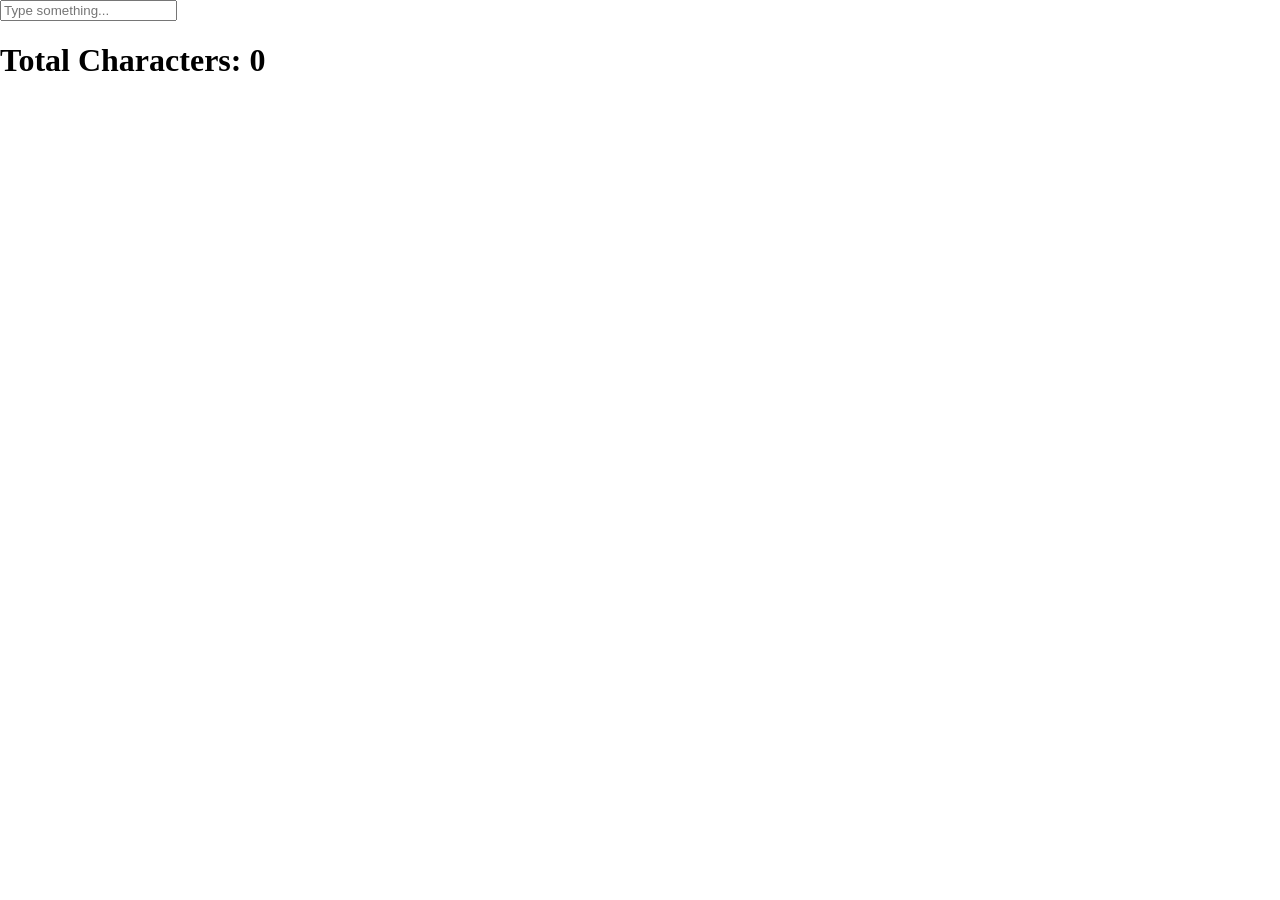
<file: index.html>
<!DOCTYPE html>
<html lang="en">

<head>
    <meta charset="UTF-8">
    <meta name="viewport" content="width=device-width, initial-scale=1.0">
    <title>DOM Events Listner</title>
    <link rel="stylesheet" href="style.css">
</head>

<body>
    <!-- <h1><u> This is EventListner session</u>
    </h1>

<p>Lorem ipsum dolor sit amet consectetur adipisicing elit. Possimus unde temporibus a, laudantium nostrum alias sed at ratione adipisci voluptas itaque, quos vel suscipit provident voluptatum saepe ea totam autem?</p>

<input type="text" placeholder="name"> -->
    <!-- <h3>Select your device</h3>
    <select>
        <option selected disabled>Choose Your Device</option>
        <option value="Samsung">Samsung</option>
        <option value="Apple">Iphone</option>
        <option value="Nokia">Nokia</option>
        <option value="Vovi">Vivo</option>
    </select>
 -->



    <!-- <div id="main">
        <input type="file">
        <div id="btn">
            Upload file
        </div>
    </div> -->

    <!-- 
    <div id="main">
        <form action="">
            <input type="text" placeholder="Profile Picture URL">
            <input type="text" placeholder="Name">
            <input type="text" placeholder="Age">
            <input type="text" placeholder="Email">
            <input type="text" placeholder="Description">
            <input type="submit" id="btn" >
        </form>
    </div>

<div id="box"> </div>
<div class="profile">d</div> -->
    <!-- 
<div></div> -->

    <!-- <form action="">
    <input type="email">
    <input type="password">
    <input type="submit">
   
</form> -->

    <!-- Events bubbling -->
    <!-- <div id="main">
        <div id="nav" >
            <a href="" >Home</a>
            <a href="" >about</a>
            <button >Click and
                Follow</button>

        </div>
    </div> -->


    <!-- Event bubbilng..............
<ul>
    <li>apple</li>
    <li>banana</li>
    <li>orange</li>
    <li>grape</li>
    <li>strawberry</li>
</ul> -->


<!-- event capturing -->


    <!-- <div class="a">
        <div class="b">
            <div class="c"><button>Click me</button></div>
        </div>
    </div> -->


    
<!-- Live character counter -->

<input type="text" id="input" placeholder="Type something...">
<h1>Total Characters: <span >0</span></h1>

    <script src="script.js"></script>

</body>

</html>
</file>
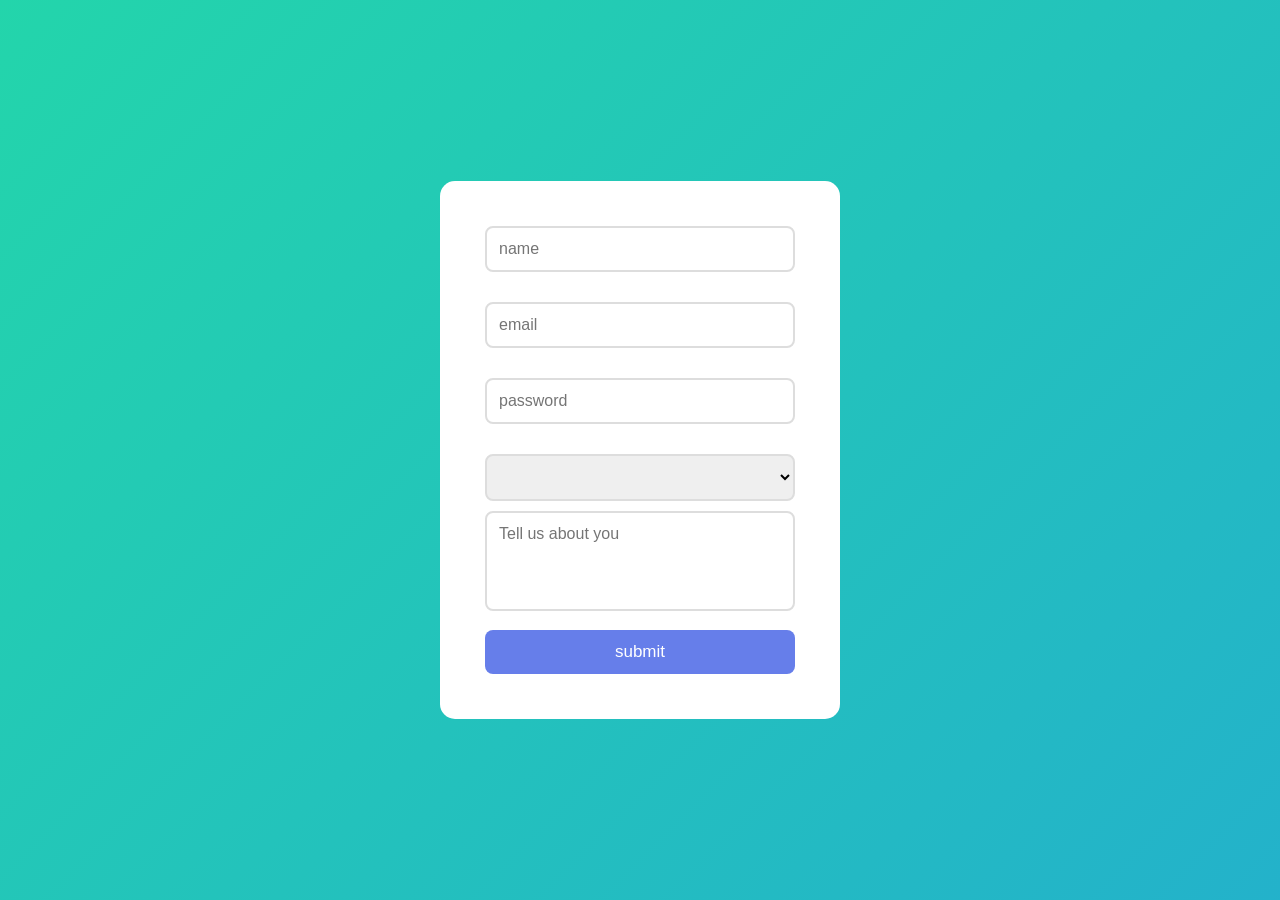
<file: Form Validation/index.html>
<!DOCTYPE html>
<html lang="en">

<head>
    <meta charset="UTF-8">
    <meta name="viewport" content="width=device-width, initial-scale=1.0">
    <title>Form Validation</title>
    <link rel="stylesheet" href="style.css">
</head>

<body>
  

<div id="outer">
    <form autocomplete="off" novalidate>

        <div> <input type="text" placeholder="name" id="name">
            <small>Name is to short</small>
        </div>

        <div> <input type="email" placeholder="email"  id="email">
            <small>Email is not correct</small>
        </div>

        <div> <input type="password" placeholder="password" id="password">
            <small>Password is to short</small>
        </div>

        <select>
            <option value=""></option>
            <option value="male">Male</option>
            <option value="female">Female</option>
            <option value="others">Others</option>
        </select>
        <textarea placeholder="Tell us about you"></textarea>
        <button>submit</button>

    </form>
    <div id="resultMessage">
        There are errors
    </div>
    </div>

    <script src="script.js"></script>
</body>

</html>
</file>
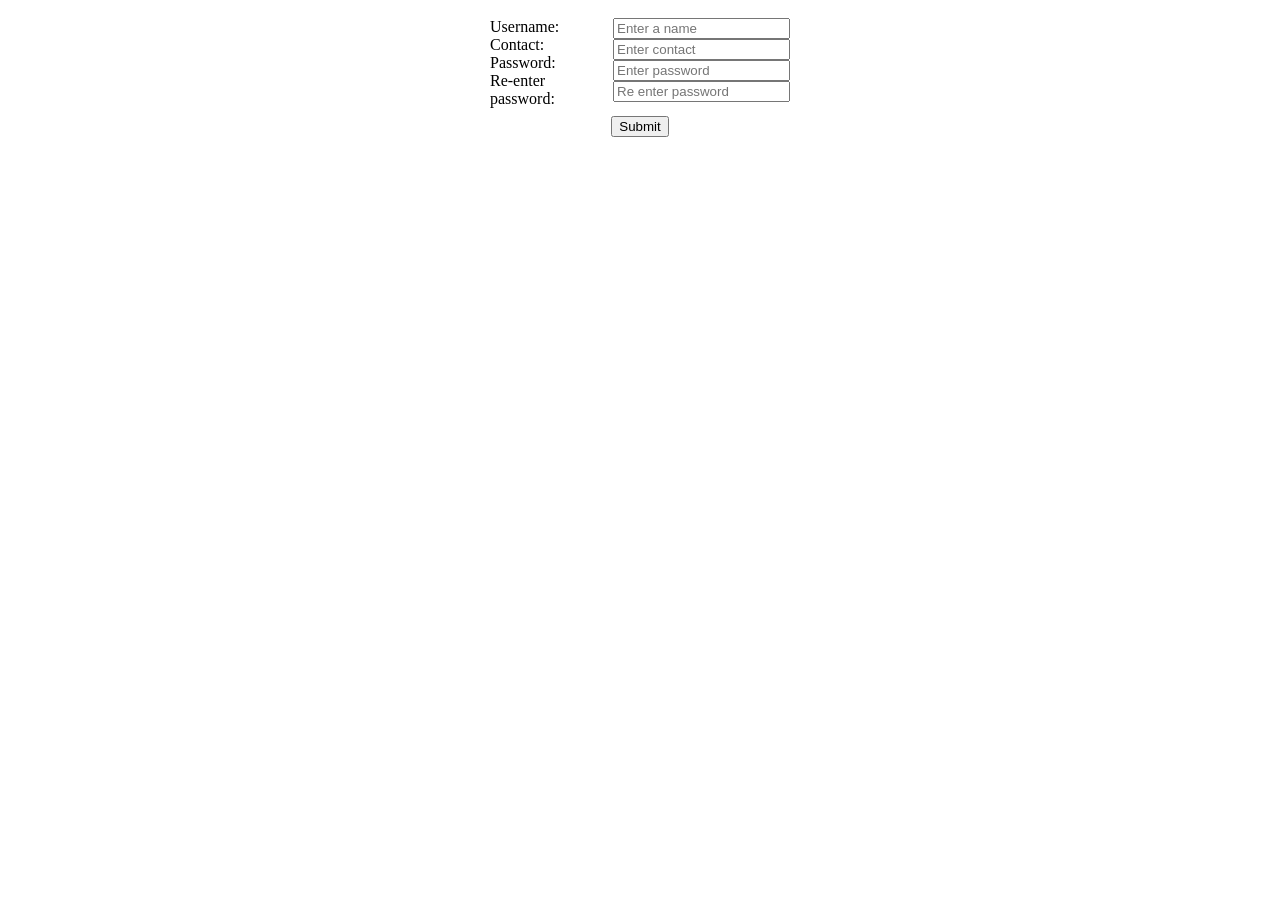
<file: Practice/index.html>
<!DOCTYPE html>
<htm l lang="en">

    <head>
        <meta charset="UTF-8">
        <meta name="viewport" content="width=device-width, initial-scale=1.0">
        <title>DOM Events Listner</title>
        <link rel="stylesheet" href="style.css">
    </head>

    <body>
        <!-- <h1><u> This is EventListner session</u>
    </h1>

<p>Lorem ipsum dolor sit amet consectetur adipisicing elit. Possimus unde temporibus a, laudantium nostrum alias sed at ratione adipisci voluptas itaque, quos vel suscipit provident voluptatum saepe ea totam autem?</p>

<input type="text" pla  ceholder="name"> -->
        <!-- <h3>Select your device</h3>
    <select>
        <option selected disabled>Choose Your Device</option>
        <option value="Samsung">Samsung</option>
        <option value="Apple">Iphone</option>
        <option value="Nokia">Nokia</option>
        <option value="Vovi">Vivo</option>
    </select>
 -->



        <!-- <div id="main">
       <input type="file">
          <div id="btn">
            Upload file
        </div>
    </div> -->

        <!-- 
    <div id="main">
        <form action="">
            <input type="text" pla  ceholder="Profile Picture URL">
            <input type="text" pla  ceholder="Name">
            <input type="text" pla  ceholder="Age">
            <input type="text" pla  ceholder="Email">
            <input type="text" pla  ceholder="Description">
            <input type="submit" i  d="btn" >
        </form>
    </div>

<div id="box"> </div>
<div class="profile">d</div> -->
        <!-- 
<div></div> -->

        <!-- <form action="">
    <input type="email">
      <input type="password"  >
    <input type="submit">
     
</form> -->

        <!-- Events bubbling -->
        <!-- <div id="main">
        <div id="nav" >
            <a href="" >Home</a>
            <a href="" >about</a>
            <button >Click and
                Follow</button>

        </div>
    </div> -->

        <!-- 
    Event bubbilng.............. -->
        <!-- <ul>
        <li>apple</li>
        <li>banana</li>
        <li>orange</li>
        <li>grape</li>
        <li>strawberry</li>
    </ul> -->


        <!-- event capturing -->


        <!-- <div class="a">
        <div class="b">
            <div class="c"><button>Click me</button></div>
        </div>
    </div> -->



        <!-- Live character counter -->

        <!-- <input type="text" id=  "input" placeholder="Type something.  ..">
<h1>Total Characters: <span >0</span></h1> -->


        <!-- <p>he</p>
<input type="text" pla  ceholder="enter a word"> -->
        <!-- <form action="">
    <br>
    <input type="text" pla  ceholder="Enter a name"><br><br>
    <input type="email" pl  aceholder="Enter a email">
</form> -->

        <!-- <h2>hello</h2> -->
        <!-- <input type="checkbox"  > -->


        <!-- <select name="" id="">
    <option value=""></option>
    <option value="apple">apple</option>
    <option value="guava">guava</option>
    <option value="grapes">grapes</option>
    <option value="lichi">lichi</option>
</select>

<p></p> -->

        <!-- <input type="text" pla  ceholder="enter a numer"> -->
        <!-- <textarea name="" id="text"> -->
        <!-- </textarea> -->
        <!-- <span></span> -->
        <!-- <button id="haya" class="haha">click</button>

 <img src="https://www.bing.com/th/id/OIP.XprgHSCfPgHBpfQBBfAWqwHaFb?w=193&h=141&c=8&rs=1&qlt=90&o=6&pid=3.1&rm=2" alt="">  -->

        <!-- <p></p> -->

        <!-- <div id="parent">parents
        <div id="child">child
             <div id="baby">baby</div>
        </div>
    </div> -->

        <!-- <input type="text" pla  ceholder="Enter task">


    <button>click</button>
    <ul id="list">
      
    </ul> -->


        <!-- <div id="parent">parent
        <div id="child">child</div>
    </div> -->


        <!-- <input type="text" pla  ceholder="enter task">
    <ul>
        <li class="item">apple</li>
        <li class="item">banana</li>
        <li class="item">guava</li>
        <li class="item">kiwi</li>
    </ul>
    <button>add</button> -->


        <!-- Timer and intervals
    <h2> Today we will learn about <u><i>Timer and Interval</i></u></h2>
 -->



        <!-- Create a Download progress bar -->
        <!-- <div class="glass-card">
        <h2 id="Dwnld">Downloads..</h2>

        <div class="progress-container">
            <div class="pregress-bar" id="progressBar"></div>

            <div class="percent" id="percentText">0%</div>
        </div>
    </div>



    <div class="display" style="color:red">
        this is an alert!!
    </div> -->



        <form novalidate autocomplete="off" action="">
            <br>
            <div id="container">
                <div id="allLabel">
                    <label for="username">Username: </label>
                    <label for="contact">Contact: </label>
                    <label for="password">Password: </label>
                    <label for="Re-enter-password">Re-enter password: </label>
                </div>
                <div id="allInputs">
                    <input type="text" placeholder="Enter a name" id="username">

                    <input type="text" placeholder="Enter contact" id="contact">


                    <input type="password" placeholder="Enter password" id="password">

                    <input type="password" placeholder="Re enter password" id="reEnterPassword">
                </div>
            </div>
            <br>

            <input type="submit" id="btn"></input>
        </form>

        <script src="script.js"></script>
    </body>

</htm>
</file>
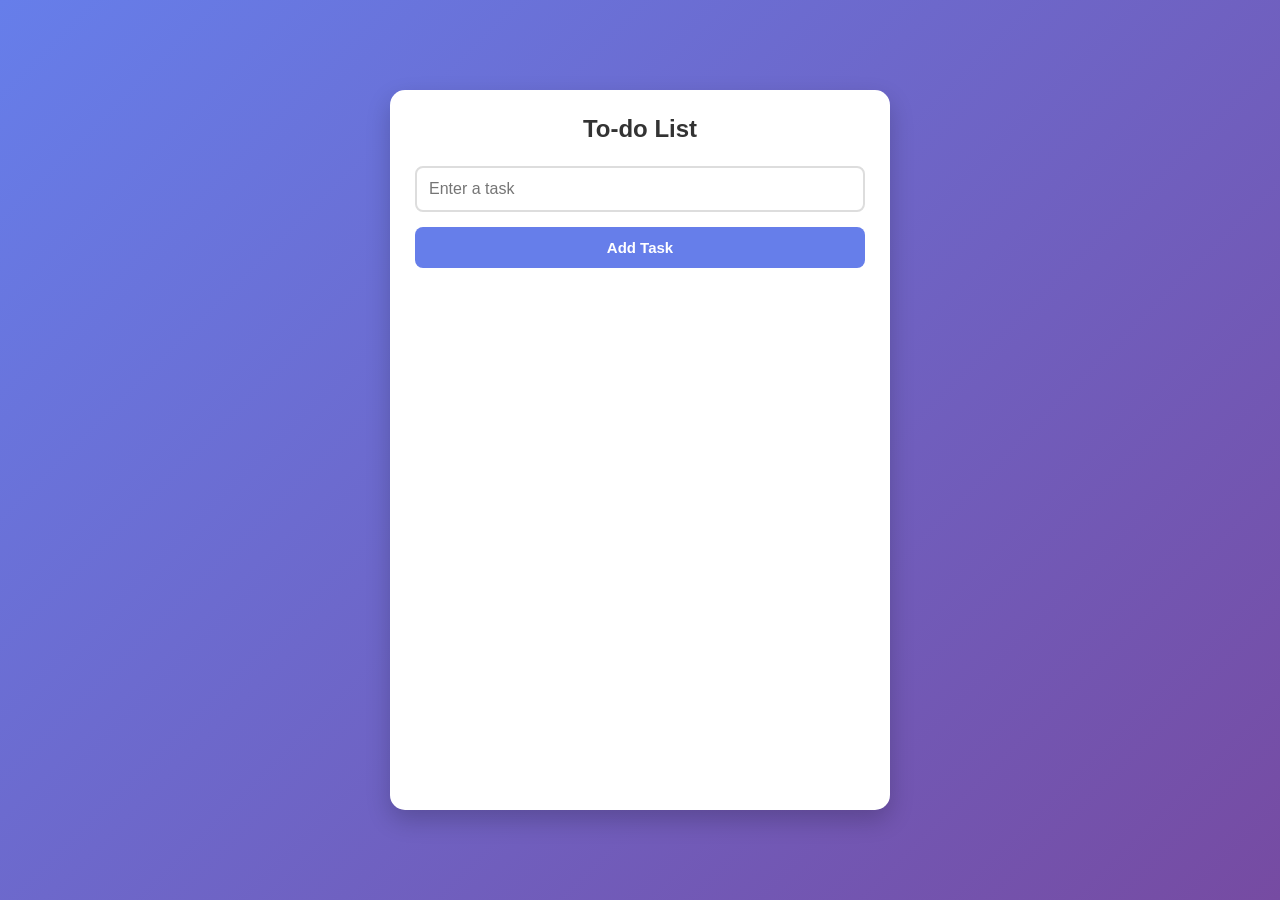
<file: Todo list/index.html>
<!DOCTYPE html>
<html lang="en">

<head>
    <meta charset="UTF-8">
    <meta name="viewport" content="width=device-width, initial-scale=1.0">
    <title>To-do list</title>
    <link rel="stylesheet" href="style.css">
</head>

<body>

    <div class="container">
        <h2>To-do List</h2>
        <div class="child">
            <input type="text" id="taskInput" placeholder="Enter a task">
            </div>
            <div class="btns">
            <button id="addTaskButton">Add Task</button>
            </div>
        
        <ul id="taskList"></ul>
        <script src="script.js"></script>
</body>

</html>
</file>
<file: style.css>
body {
  margin: 0;
  padding: 0;
}

/* Input Section */
/* 
#main {
  width: 100%;
  height: 300px;
  color: white;
  display: flex;
  align-items: center;
  justify-content: center;
}

#btn {
  padding: 8px 15px;
  background-color: rgb(21, 126, 60);
  color: white;
  border-radius: 5px;
  cursor: pointer;
}

#btn:hover {
  background-color: rgb(37, 66, 114);
}

.img {
  height: 300px;
  width: 300px;
}

input {
  display: block;
  border: none;
  border-bottom: 1px solid black;
  border-left: 1px solid black;
  padding: 5px;
  border-radius: 5px;
}

form {
  display: flex;
  flex-direction: column;
  gap: 10px;
}

/* Cards Section */

/* #card {
  border: 2px solid #ffffff;
  background-color: rgba(0, 0, 0, 0.2);
  height: 300px;
  width: 200px;
  border-radius: 10px;
  display: flex;
  flex-direction: column;
  justify-content: space-between;
  align-items: center;
} */
/* 
#card img {
    padding-top: 10px;
  height: 150px;
  width: 150px;
  object-fit: cover;
 
  border-radius: 50%;
}

#card .name,
.age,
.email,
.para {
  color: rgb(245, 244, 244);
  margin: 0px;
  width: 80%;
  font-weight: 700;
  font-size: 13px;
  padding: 1px;
  text-shadow:
    -1px -1px 0 black,
    1px -1px 0 black,
    -1px 1px 0 black,
    1px 1px 0 black;
}
.name {
  font-size: 14px;
}

#box {
  padding: 10px;
  height: 100%;
  width: 100%;

  display: flex;
  flex-wrap: wrap;
  gap: 10px;
}
#boxChild {
  height: 100px;
  width: 100%;
  color: white;
  display: flex;
  flex-direction: column;
  flex-direction: start;
  justify-content: flex-start;
  align-items: center;
} 
.move{
  transition: all cubic-bezier(0.19, 1, 0.22, 1) 0.5s;
}
body{
  overflow: hidden;
} */

/* events object */

/* .abcd{
  height: 100px;
  width: 100px;
  background-color: red;
}   */

#main {
  height: 100vh;
  width: 100%;
  background-color: black;
}
#nav {
  width: 100%;
  height: 100px;
  display: flex;
  justify-content: space-around;
  align-items: center;
  background-color: #444;
}
a {
  color: white;
}

button {
  padding: 12px 22px;
  background-color: red;
  color: white;
  border-radius: 5px;
  border: none;
}
/* Event bubbling................. */
.lt {
  text-decoration: line-through;
}

/* Event capturing............... */

.a {
  height: 93.6vw;
  background-color: rgb(92, 46, 25);
}
.b {
  height: 80%;
  width: 80%;
  background-color: rgb(37, 56, 12);
}
.c {
  height: 80%;
  width: 80%;
  background-color: brown;
  border: #444 solid 2px;
}

.c {
  position: relative;
  display: flex;
  flex-direction: column;
  justify-content: end;
  align-items: end;
}
</file>
<file: Form Validation/style.css>
* {
  margin: 0;
  padding: 0;
  box-sizing: border-box;
  font-family: Arial, sans-serif;
}

body {
  min-height: 100vh;
  background: linear-gradient(
    -45deg,
    #ee7752,
    #e73c7e,
    #23a6d5,
    #23d5ab
  );
  background-size: 400% 400%;
  animation: gradient 10s ease infinite;

  display: flex;
  flex-direction: column;
  justify-content: center;
  align-items: center;
}

@keyframes gradient {
  0% {
    background-position: 0% 50%;
  }
  50% {
    background-position: 100% 50%;
  }
  100% {
    background-position: 0% 50%;
  }
}

h1 {
  color: white;
  margin-bottom: 25px;
  text-align: center;
}

form {

  padding: 15px;
  border-radius: 15px;
 
}

form div {
  padding-bottom: 30px;
}

input,
select,
textarea {
  width: 100%;
  padding: 12px;
  border: 2px solid #ddd;
  border-radius: 8px;
  font-size: 16px;
  outline: none;
  transition: 0.3s;
}

input:focus,
select:focus,
textarea:focus {
  border-color: #667eea;
  box-shadow: 0 0 8px rgba(102, 126, 234, 0.3);
}

textarea {
  resize: none;
  height: 100px;
  margin-top: 10px;
}

small {
  color: red;
  display: none;
  margin-top: 5px;
}

button {
  width: 100%;
  padding: 12px;
  border: none;
  background: #667eea;
  color: white;
  font-size: 17px;
  border-radius: 8px;
  cursor: pointer;
  transition: 0.3s;
  margin-top: 15px;
}

button:hover {
  background: #5563d6;
  transform: translateY(-2px);
}

button:active {
  transform: scale(0.98);
}
#outer{
    display: flex;
    flex-direction:column ;
    align-items: center;
      width: 100%;
  max-width: 400px;
  background: white;
  padding: 30px;
  border-radius: 15px;
}


#resultMessage{
    display: none;
    color: red;
}
</file>
<file: Practice/style.css>
body {
  margin: 0;
  padding: 0;
}

/* Input Section */
/* 
#main {
  width: 100%;
  height: 300px;
  color: white;
  display: flex;
  align-items: center;
  justify-content: center;
}

#btn {
  padding: 8px 15px;
  background-color: rgb(21, 126, 60);
  color: white;
  border-radius: 5px;
  cursor: pointer;
}

#btn:hover {
  background-color: rgb(37, 66, 114);
}

.img {
  height: 300px;
  width: 300px;
}

input {
  display: block;
  border: none;
  border-bottom: 1px solid black;
  border-left: 1px solid black;
  padding: 5px;
  border-radius: 5px;
}

form {
  display: flex;
  flex-direction: column;
  gap: 10px;
}

/* Cards Section */

/* #card {
  border: 2px solid #ffffff;
  background-color: rgba(0, 0, 0, 0.2);
  height: 300px;
  width: 200px;
  border-radius: 10px;
  display: flex;
  flex-direction: column;
  justify-content: space-between;
  align-items: center;
} */
/* 
#card img {
    padding-top: 10px;
  height: 150px;
  width: 150px;
  object-fit: cover;
 
  border-radius: 50%;
}

#card .name,
.age,
.email,
.para {
  color: rgb(245, 244, 244);
  margin: 0px;
  width: 80%;
  font-weight: 700;
  font-size: 13px;
  padding: 1px;
  text-shadow:
    -1px -1px 0 black,
    1px -1px 0 black,
    -1px 1px 0 black,
    1px 1px 0 black;
}
.name {
  font-size: 14px;
}

#box {
  padding: 10px;
  height: 100%;
  width: 100%;

  display: flex;
  flex-wrap: wrap;
  gap: 10px;
}
#boxChild {
  height: 100px;
  width: 100%;
  color: white;
  display: flex;
  flex-direction: column;
  flex-direction: start;
  justify-content: flex-start;
  align-items: center;
} 
.move{
  transition: all cubic-bezier(0.19, 1, 0.22, 1) 0.5s;
}
body{
  overflow: hidden;
} */

/* events object */

/* .abcd{
  height: 100px;
  width: 100px;
  background-color: red;
}   */
/* 
#main {
  height: 100vh;
  width: 100%;
  background-color: black;
}
#nav {
  width: 100%;
  height: 100px;
  display: flex;
  justify-content: space-around;
  align-items: center;
  background-color: #444;
}
a {
  color: white;
}

button {
  padding: 12px 22px;
  background-color: red;
  color: white;
  border-radius: 5px;
  border: none;
}
/* Event bubbling................. */

/* .lt {
  text-decoration: line-through;
}

/* Event capturing............... */

/* .a {
  height: 93.6vw;
  background-color: rgb(92, 46, 25);
}
.b {
  height: 80%;
  width: 80%;
  background-color: rgb(37, 56, 12);
}
.c {
  height: 80%;
  width: 80%;
  background-color: brown;
  border: #444 solid 2px;
}

.c {
  position: relative;
  display: flex;
  flex-direction: column;
  justify-content: end;
  align-items: end;
} */

/* div {
  height: 50%;
  width: 50%;
  background-color: red;
  display: flex;
  flex-direction: column;
  align-items: center;
  flex-wrap: wrap;
}

.btn{
  width: 50%;
  margin-bottom: 100px;
} */

/* 
* {
  margin: 0;
  padding: 0;
  box-sizing: border-box;
}

body {
  height: 100vh;
  display: flex;
  flex-direction: column;
  justify-content: space-evenly;
  align-items: center;
  background: #1e293b;
  font-family: Arial, sans-serif;
}

.glass-card {
  width: 400px;
  padding: 25px;
  border-radius: 15px;
  background: rgba(255, 255, 255, 0.1);
  backdrop-filter: blur(10px);
  color: white;
  text-align: center;
}

.glass-card h2 {
  margin-bottom: 20px;
}

.progress-container {
  width: 100%;
  height: 30px;
  background: rgba(255, 255, 255, 0.2);
  border-radius: 20px;
  overflow: hidden;
  position: relative;
}

.pregress-bar {
  width: 0%;
  height: 100%;
  background: limegreen;
  border-radius: 20px;
  transition: width 0.3s ease;
}

.percent {
  position: absolute;
  top: 50%;
  left: 50%;
  transform: translate(-50%, -50%);
  color: white;
  font-weight: bold;
} */

form {
  display: flex;
  flex-direction: column;
  align-items: center;
}
#allLabel {
  display: flex;
  flex-direction: column;
  height: 80px;

  justify-content: space-around;
}
#allInputs {
  display: flex;
  flex-direction: column;
}
#container {
  display: flex;
  height: 80px;
  width: 300px;
}
</file>
<file: Todo list/style.css>
* {
  margin: 0;
  padding: 0;
  box-sizing: border-box;
  font-family: Arial, sans-serif;
}

body {
 
  min-height: 100vh;
  padding: 10px;
  display: flex;
  justify-content: center;
  align-items: center;
  background: linear-gradient(135deg, #667eea, #764ba2);
}

.container {
  width: 90%;
  max-width: 500px;
  height: 80vh;
  overflow: auto;
  background: #fff;
  padding: 25px;
  border-radius: 15px;
  box-shadow: 0 10px 25px rgba(0, 0, 0, 0.2);
}

h2 {
  text-align: center;
  margin-bottom: 5%;
  color: #333;
}

.child {
  margin-bottom: 15px;
}

#taskInput {
  width: 100%;
  padding: 12px;
  border: 2px solid #ddd;
  border-radius: 8px;
  outline: none;
  font-size: 16px;
}

#taskInput:focus {
  border-color: #667eea;
}

.btns {
  display: flex;
  gap: 10px;
}

.btns button {
  flex: 1;
  padding: 12px;
  border: none;
  border-radius: 8px;
  cursor: pointer;
  font-size: 15px;
  font-weight: bold;
}

#addTaskButton {
  background: #667eea;
  color: white;
}

#addTaskButton:hover {
  background: #5563d6;
}

.delete {
  background: crimson;
  color: white;
  border-radius: 8px;
  padding: 5px 8px;
  font-size: 12px;
}

.delete:hover {
  background: darkred;
}

#taskList {
  list-style: none;
  margin-top: 20px;
}

#taskList li {
  background: #f4f4f4;
  padding: 12px;
  margin-bottom: 10px;
  border-radius: 8px;
  border-left: 5px solid #667eea;
  font-size: 16px;
  word-wrap: break-word;
}
.list-item {
  display: flex;
  justify-content: space-between;
  align-items: center;
}


/* Tablet */
@media (max-width: 768px) {
  .container {
    width: 95%;
    height: 85vh;
    padding: 20px;
  }

  h2 {
    font-size: 1.5rem;
  }
}

/* Mobile */
@media (max-width: 480px) {
  .container {
    width: 95%;
    height: 90vh;
    padding: 15px;
  }

  h2 {
    font-size: 1.3rem;
  }

  #taskInput {
    font-size: 14px;
    padding: 10px;
  }

  .btns {
    flex-direction: column;
  }

  .btns button {
    width: 100%;
  }

  #taskList li {
    font-size: 14px;
    padding: 10px;
  }
}
</file>
